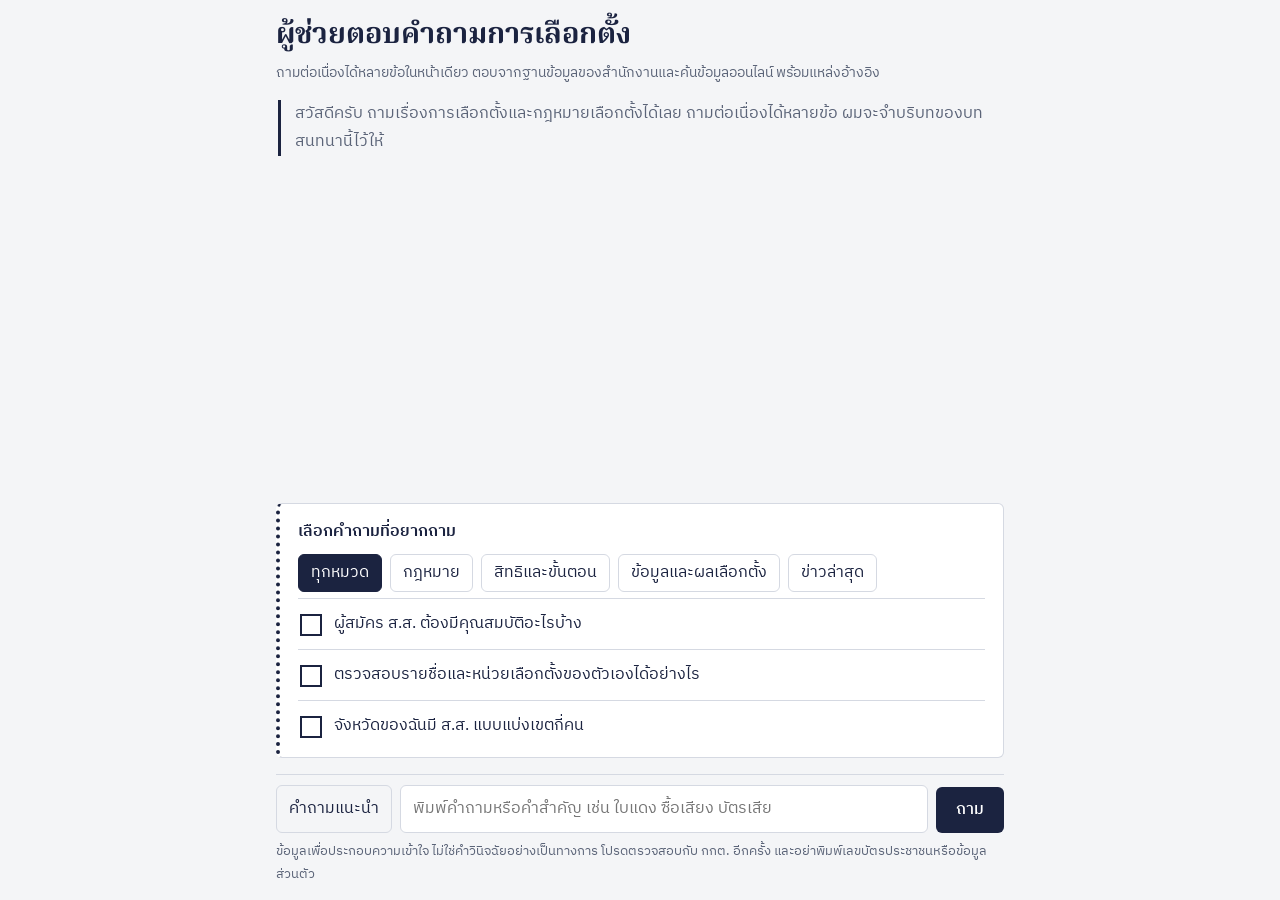
<file: index.html>
<!DOCTYPE html>
<html lang="th">
<head>
<meta charset="utf-8">
<meta name="viewport" content="width=device-width, initial-scale=1">
<title>ผู้ช่วยตอบคำถามการเลือกตั้ง</title>
<link rel="preconnect" href="https://fonts.googleapis.com">
<link rel="preconnect" href="https://fonts.gstatic.com" crossorigin>
<link href="https://fonts.googleapis.com/css2?family=IBM+Plex+Sans+Thai:wght@400;500;600&family=Noto+Serif+Thai:wght@700&display=swap" rel="stylesheet">
<link rel="stylesheet" href="style.css">
</head>
<body>
<div class="wrap chatpage">
  <header>
    <h1>ผู้ช่วยตอบคำถามการเลือกตั้ง</h1>
    <p>ถามต่อเนื่องได้หลายข้อในหน้าเดียว ตอบจากฐานข้อมูลของสำนักงานและค้นข้อมูลออนไลน์ พร้อมแหล่งอ้างอิง</p>
  </header>

  <main id="chat" aria-live="polite"></main>

  <section id="ballot" class="ballot" aria-label="คำถามแนะนำ">
    <div class="ballot-head">เลือกคำถามที่อยากถาม</div>
    <div id="tabs" class="tabs" role="group" aria-label="หมวดคำถาม"></div>
    <div id="options"></div>
  </section>

  <div class="composer">
    <div id="ac" class="ac" role="listbox" aria-label="คำถามที่ใกล้เคียง" hidden></div>
    <div class="composer-row">
      <button id="reset" class="ghost" type="button" hidden>เริ่มใหม่</button>
      <button id="suggest" class="ghost" type="button" aria-label="คำถามแนะนำ" title="คำถามแนะนำ">คำถามแนะนำ</button>
      <textarea id="input" rows="1" maxlength="500" placeholder="พิมพ์คำถามหรือคำสำคัญ เช่น ใบแดง ซื้อเสียง บัตรเสีย" autocomplete="off" aria-label="คำถาม"></textarea>
      <button id="send" type="button">ถาม</button>
    </div>
    <p class="note">ข้อมูลเพื่อประกอบความเข้าใจ ไม่ใช่คำวินิจฉัยอย่างเป็นทางการ โปรดตรวจสอบกับ กกต. อีกครั้ง และอย่าพิมพ์เลขบัตรประชาชนหรือข้อมูลส่วนตัว</p>
  </div>
</div>
<script src="config.js"></script>
<script src="app.js"></script>
</body>
</html>
</file>
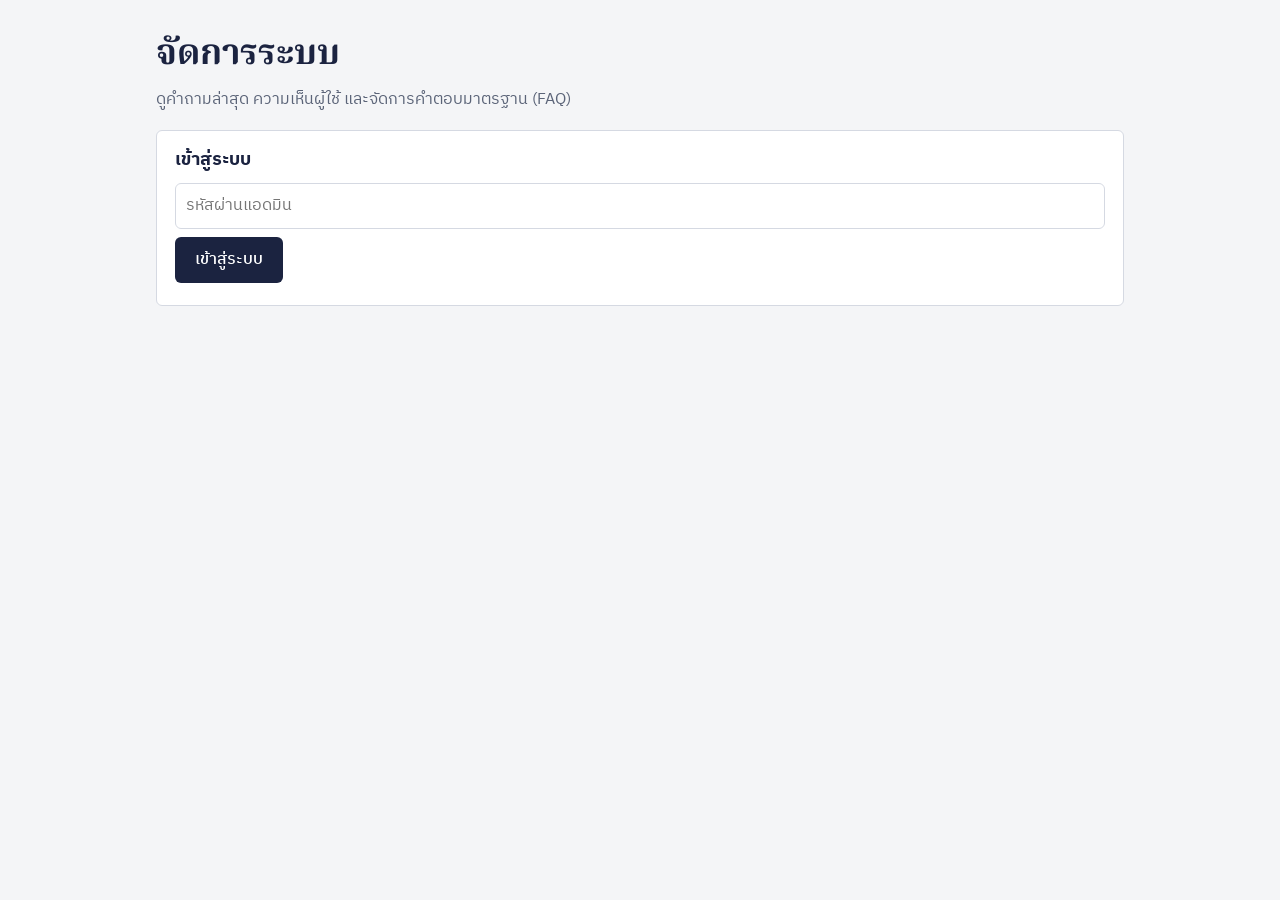
<file: admin.html>
<!DOCTYPE html>
<html lang="th">
<head>
<meta charset="utf-8">
<meta name="viewport" content="width=device-width, initial-scale=1">
<meta name="robots" content="noindex">
<title>จัดการระบบ — ผู้ช่วยตอบคำถามการเลือกตั้ง</title>
<link rel="preconnect" href="https://fonts.googleapis.com">
<link rel="preconnect" href="https://fonts.gstatic.com" crossorigin>
<link href="https://fonts.googleapis.com/css2?family=IBM+Plex+Sans+Thai:wght@400;500;600&family=Noto+Serif+Thai:wght@700&display=swap" rel="stylesheet">
<link rel="stylesheet" href="style.css">
</head>
<body>
<div class="wrap wide">
  <header><h1>จัดการระบบ</h1><p>ดูคำถามล่าสุด ความเห็นผู้ใช้ และจัดการคำตอบมาตรฐาน (FAQ)</p></header>

  <section id="login" class="panel">
    <h2>เข้าสู่ระบบ</h2>
    <input id="pw" type="password" placeholder="รหัสผ่านแอดมิน" autocomplete="current-password" aria-label="รหัสผ่าน">
    <button id="go" class="btn" type="button">เข้าสู่ระบบ</button>
    <p id="loginErr" class="note"></p>
  </section>

  <div id="app" hidden>
    <section class="panel">
      <h2>เพิ่ม/แก้ไขคำตอบมาตรฐาน</h2>
      <input id="fq" placeholder="คำถาม" aria-label="คำถาม">
      <input id="fk" placeholder="คำสำคัญ คั่นด้วย , (ใช้ 2 คำขึ้นไปที่เฉพาะเจาะจง)" aria-label="คำสำคัญ">
      <textarea id="fa" rows="4" placeholder="คำตอบ" aria-label="คำตอบ"></textarea>
      <input id="fs" placeholder="แหล่งอ้างอิง (URL)" aria-label="แหล่งอ้างอิง">
      <input id="fid" type="hidden">
      <button id="save" class="btn" type="button">บันทึก FAQ</button>
      <button id="clear" class="ghost" type="button">ล้างฟอร์ม</button>
    </section>
    <section class="panel"><h2>คำตอบมาตรฐาน (FAQ)</h2><table id="tFaq"></table></section>
    <section class="panel"><h2>ความเห็นผู้ใช้ล่าสุด</h2><table id="tFb"></table></section>
    <section class="panel"><h2>คำถามล่าสุด 100 รายการ</h2><table id="tLog"></table></section>
  </div>
</div>
<script src="config.js"></script>
<script>
(() => {
  const API = window.CONFIG.API_URL, $ = (id) => document.getElementById(id);
  let token = sessionStorage.getItem("adm") || "";
  const post = async (b) => (await fetch(API, { method: "POST", headers: { "Content-Type": "text/plain;charset=utf-8" }, body: JSON.stringify(Object.assign({ token }, b)) })).json();

  function table(el, head, rows, extra) {
    el.innerHTML = "";
    const tr = el.insertRow(); head.concat(extra ? [""] : []).forEach((h) => { const th = document.createElement("th"); th.textContent = h; tr.appendChild(th); });
    rows.forEach((r) => {
      const row = el.insertRow();
      r.forEach((v) => { row.insertCell().textContent = String(v).slice(0, 300); });
      if (extra) { const c = row.insertCell(); extra(r).forEach((b) => c.appendChild(b)); }
    });
  }
  const btn = (t, f) => { const b = document.createElement("button"); b.type = "button"; b.className = "ghost"; b.textContent = t; b.onclick = f; return b; };
  function fill(q, k, a, s, id) { $("fq").value = q; $("fk").value = k; $("fa").value = a; $("fs").value = s; $("fid").value = id; $("fq").scrollIntoView(); }

  async function load() {
    const d = await post({ action: "admin_data" });
    if (!d.ok) { token = ""; sessionStorage.removeItem("adm"); $("login").hidden = false; $("app").hidden = true; $("loginErr").textContent = d.error || ""; return; }
    $("login").hidden = true; $("app").hidden = false;
    table($("tFaq"), ["คำถาม", "คำสำคัญ", "คำตอบ"], d.faq.map((r) => [r[1], r[2], r[3]]), null);
    // ปุ่มแก้ไข/ลบของ FAQ
    Array.from($("tFaq").rows).slice(1).forEach((row, i) => {
      const f = d.faq[i], c = row.insertCell();
      c.appendChild(btn("แก้ไข", () => fill(f[1], f[2], f[3], f[4], f[0])));
      c.appendChild(btn("ลบ", async () => { if (confirm("ลบรายการนี้?")) { await post({ action: "admin_faq_delete", id: f[0] }); load(); } }));
    });
    table($("tFb"), ["เวลา", "คะแนน", "คำถาม", "คำตอบ"], d.feedback.map((r) => [r[0], r[2], r[3], r[4]]), null);
    table($("tLog"), ["เวลา", "ประเภท", "คำถาม", "คำตอบ"], d.logs.map((r) => [r[0], r[4], r[2], r[3]]), null);
    Array.from($("tLog").rows).slice(1).forEach((row, i) => {
      const r = d.logs[i], c = row.insertCell();
      c.appendChild(btn("ทำเป็น FAQ", () => fill(r[2], "", r[3], "", "")));
    });
  }

  $("go").onclick = async () => {
    $("loginErr").textContent = "";
    const r = await post({ action: "admin_login", password: $("pw").value });
    if (!r.ok) { $("loginErr").textContent = r.error; return; }
    token = r.token; sessionStorage.setItem("adm", token); $("pw").value = ""; load();
  };
  $("pw").addEventListener("keydown", (e) => { if (e.key === "Enter") $("go").click(); });
  $("save").onclick = async () => {
    const r = await post({ action: "admin_faq_save", id: $("fid").value, question: $("fq").value, keywords: $("fk").value, answer: $("fa").value, source: $("fs").value });
    if (!r.ok) { alert(r.error); return; }
    fill("", "", "", "", ""); load();
  };
  $("clear").onclick = () => fill("", "", "", "", "");
  if (token) load();
})();
</script>
</body>
</html>
</file>
<file: style.css>
:root{--ink:#1b2340;--paper:#f4f5f7;--white:#fff;--line:#d5d9e2;--slate:#5b6478;--stamp:#b3362d;--tint:#e6ebf5;--r:6px}
*{box-sizing:border-box}
body{margin:0;background:var(--paper);color:var(--ink);font:400 1rem/1.75 "IBM Plex Sans Thai","Noto Sans Thai",system-ui,sans-serif}
.wrap{max-width:760px;margin:0 auto;padding:0 16px;min-height:100vh;display:flex;flex-direction:column}
header{padding:32px 0 16px}
h1{margin:0 0 6px;font:700 clamp(1.6rem,4.5vw,2.2rem)/1.35 "Noto Serif Thai",serif}
header p{margin:0;color:var(--slate)}
button,textarea,input{font:inherit;color:inherit}
button{cursor:pointer}
:focus-visible{outline:3px solid var(--stamp);outline-offset:2px}

/* ใบลงคะแนน: คำถามแนะนำ */
.ballot{background:var(--white);border:1px solid var(--line);border-left:4px dotted var(--ink);border-radius:var(--r);padding:14px 18px 6px;margin-bottom:16px}
.ballot[hidden]{display:none}
.ballot{max-height:42vh;max-height:42dvh;overflow-y:auto;flex:none}
.ballot-head{font-weight:600;margin-bottom:8px}
.tabs{display:flex;flex-wrap:wrap;gap:8px;margin-bottom:6px}
.tabs button{background:var(--white);border:1px solid var(--line);border-radius:var(--r);padding:4px 12px}
.tabs button[aria-pressed=true]{background:var(--ink);border-color:var(--ink);color:var(--white)}
.option{display:flex;gap:12px;align-items:flex-start;width:100%;text-align:left;background:none;border:0;border-top:1px solid var(--line);padding:11px 2px}
.option:hover .box{background:var(--tint)}
.box{flex:none;position:relative;width:22px;height:22px;margin-top:4px;border:2px solid var(--ink);background:var(--white)}
.box::before,.box::after{content:"";position:absolute;left:50%;top:50%;width:24px;height:3px;background:var(--stamp);transform:translate(-50%,-50%) rotate(45deg) scale(0);transition:transform .18s ease-out}
.box::after{transform:translate(-50%,-50%) rotate(-45deg) scale(0)}
.option.stamped .box::before{transform:translate(-50%,-50%) rotate(45deg) scale(1)}
.option.stamped .box::after{transform:translate(-50%,-50%) rotate(-45deg) scale(1)}

/* บทสนทนา */
#chat{display:flex;flex-direction:column;gap:20px;flex:1;min-height:0;overflow-y:auto;padding:4px 2px 16px;scroll-behavior:smooth}
.msg.user{align-self:flex-end;max-width:85%;background:var(--tint);padding:8px 14px;border-radius:var(--r);white-space:pre-wrap}
.msg.model{border-left:3px solid var(--ink);padding-left:14px}
.msg.clarify{border-left-color:var(--stamp)}
.msg .tag{display:block;font-weight:600;color:var(--stamp)}
.msg p{margin:0 0 .6em}
.msg ul,.msg ol{margin:0 0 .6em;padding-left:1.4em}
.msg a{color:var(--ink)}
.src{margin-top:8px;font-size:.875rem;color:var(--slate)}
.src ul{margin:2px 0 0;padding-left:1.2em}
.meta{display:flex;flex-wrap:wrap;gap:6px 12px;align-items:center;margin-top:8px;font-size:.875rem;color:var(--slate)}
.badge{border:1px solid var(--line);background:var(--tint);border-radius:999px;padding:0 10px;font-size:.8rem}
.badge.db{border-color:var(--ink)}
.msg.welcome{color:var(--slate)}
.fb{display:flex;gap:6px;align-items:center}
.fb button{background:none;border:1px solid var(--line);border-radius:var(--r);padding:0 10px}
.fb button:disabled{opacity:.5;cursor:default}
.wait{color:var(--slate)}
.dots{display:inline-flex;gap:4px;margin-left:8px;vertical-align:middle}
.dots i{width:6px;height:6px;border-radius:50%;background:var(--slate);animation:blink 1.2s infinite ease-in-out}
.dots i:nth-child(2){animation-delay:.2s}.dots i:nth-child(3){animation-delay:.4s}
@keyframes blink{0%,80%,100%{opacity:.25}40%{opacity:1}}
.err{border-left-color:var(--stamp);color:var(--stamp)}

/* ช่องพิมพ์ */
.composer{position:sticky;bottom:0;background:var(--paper);padding:10px 0 14px;border-top:1px solid var(--line)}
.composer-row{display:flex;gap:8px;align-items:flex-end}
textarea{flex:1;resize:none;max-height:140px;padding:9px 12px;border:1px solid var(--line);border-radius:var(--r);background:var(--white)}
#send,.btn{background:var(--ink);color:var(--white);border:0;border-radius:var(--r);padding:9px 20px;font-weight:500}
#send:disabled{opacity:.5}
.ghost{background:none;border:1px solid var(--line);border-radius:var(--r);padding:9px 12px}
.note{margin:8px 0 0;font-size:.8rem;color:var(--slate)}

/* หน้าแอดมิน */
.panel{background:var(--white);border:1px solid var(--line);border-radius:var(--r);padding:14px 18px;margin-bottom:16px;overflow-x:auto}
.panel h2{margin:0 0 8px;font-size:1.1rem}
table{border-collapse:collapse;width:100%;font-size:.9rem}
th,td{border-top:1px solid var(--line);padding:6px 8px;text-align:left;vertical-align:top}
.wrap.wide{max-width:1000px}
.panel input,.panel textarea{width:100%;margin-bottom:8px;border:1px solid var(--line);border-radius:var(--r);padding:8px 10px}

/* หน้าแชตเต็มจอ */
.wrap.chatpage{height:100vh;height:100dvh;min-height:0}
.chatpage header{padding:16px 0 10px}
.chatpage h1{font-size:clamp(1.3rem,4vw,1.8rem)}
.chatpage header p{font-size:.9rem}
.composer{flex:none}
.composer-row .ghost{white-space:nowrap}
@media (max-width:520px){.composer-row{flex-wrap:wrap}.composer-row textarea{flex:1 1 100%;order:-1}.composer-row #send{margin-left:auto}}

@media (prefers-reduced-motion:reduce){#chat{scroll-behavior:auto}.dots i{animation:none}.box::before,.box::after{transition:none}}

/* คำแนะนำขณะพิมพ์ + คำถามใกล้เคียง */
.ac{display:flex;flex-direction:column;background:var(--white);border:1px solid var(--line);border-radius:var(--r);margin-bottom:8px;max-height:38vh;overflow-y:auto;box-shadow:0 -4px 14px rgba(27,35,64,.08)}
.ac[hidden]{display:none}
.ac button{text-align:left;background:none;border:0;border-top:1px solid var(--line);padding:8px 12px}
.ac button:first-child{border-top:0}
.ac button:hover,.ac button:focus-visible{background:var(--tint)}
.related{display:flex;flex-wrap:wrap;gap:6px;align-items:center;margin-top:10px;font-size:.875rem;color:var(--slate)}
.related button{background:var(--white);border:1px solid var(--line);border-radius:var(--r);padding:2px 10px;text-align:left}
.related button:hover{background:var(--tint)}
</file>
